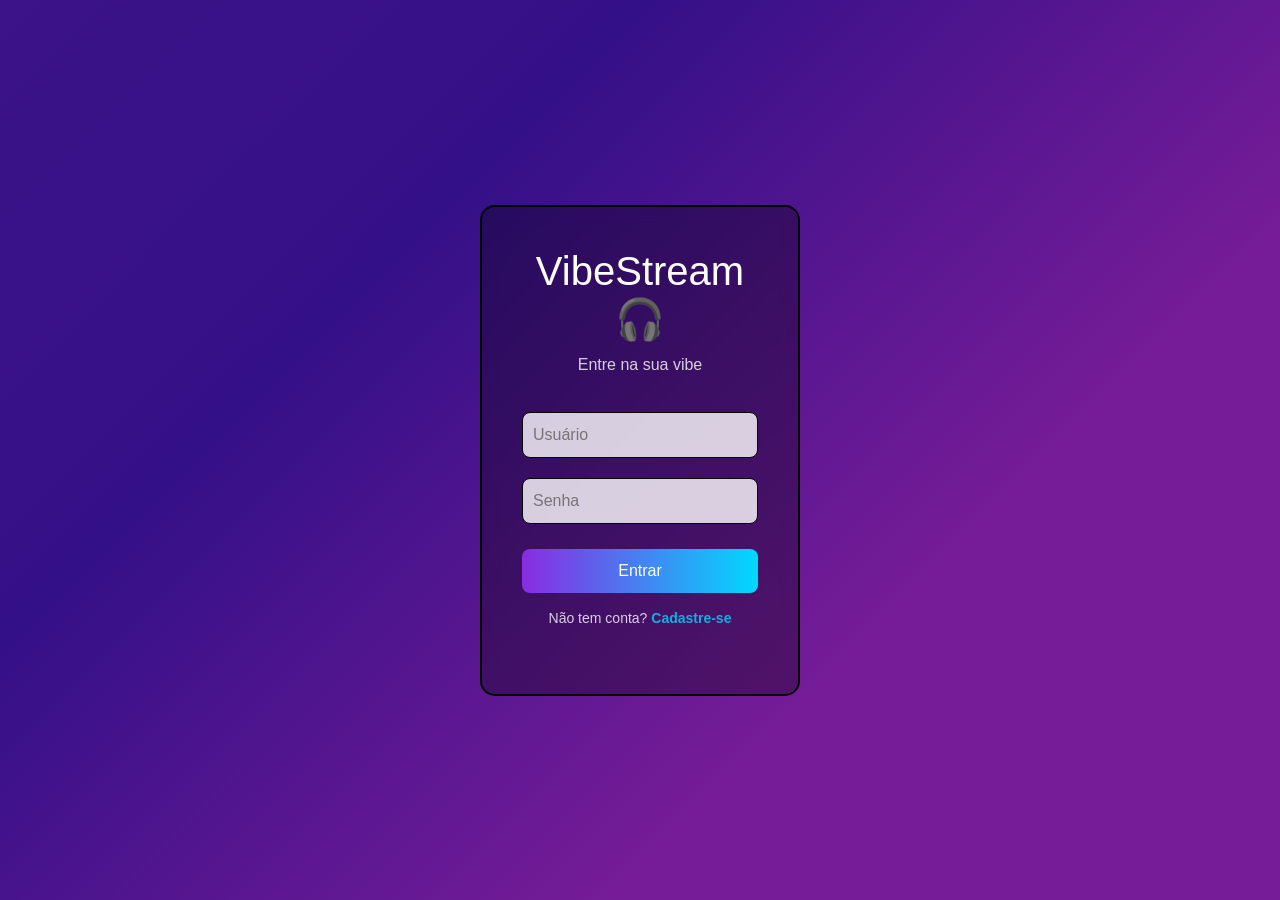
<file: login.html>
<!doctype html>
<html lang="pt-BR">

<head>
    <meta charset="UTF-8" />
    <meta name="viewport" content="width=device-width, initial-scale=1.0">
    <title>Login - VibeStream</title>
    <link rel="icon" href="icons/icon-site.ico" type="image/x-icon">
    <link href="https://cdn.jsdelivr.net/npm/bootstrap@5.3.8/dist/css/bootstrap.min.css" rel="stylesheet"
        integrity="sha384-sRIl4kxILFvY47J16cr9ZwB07vP4J8+LH7qKQnuqkuIAvNWLzeN8tE5YBujZqJLB" crossorigin="anonymous">
    <link rel="stylesheet" href="login.css" />
</head>

<body class="d-flex justify-content-center align-items-center">
    <div class="login-container d-flex justify-content-center w-100">
        <div class="login-box">
            <h1>VibeStream 🎧</h1>
            <p>Entre na sua vibe</p>

            <form>
                <input type="text" placeholder="Usuário" required />
                <input type="password" placeholder="Senha" required />
                <button type="submit">Entrar</button>
            </form>

            <p class="cadastro">
                Não tem conta? <a href="Registro/Registro.html">Cadastre-se</a>
            </p>
        </div>
    </div>

    <script src="https://cdn.jsdelivr.net/npm/bootstrap@5.3.8/dist/js/bootstrap.bundle.min.js"
        integrity="sha384-FKyoEForCGlyvwx9Hj09JcYn3nv7wiPVlz7YYwJrWVcXK/BmnVDxM+D2scQbITxI"
        crossorigin="anonymous"></script>
</body>

</html>
</file>
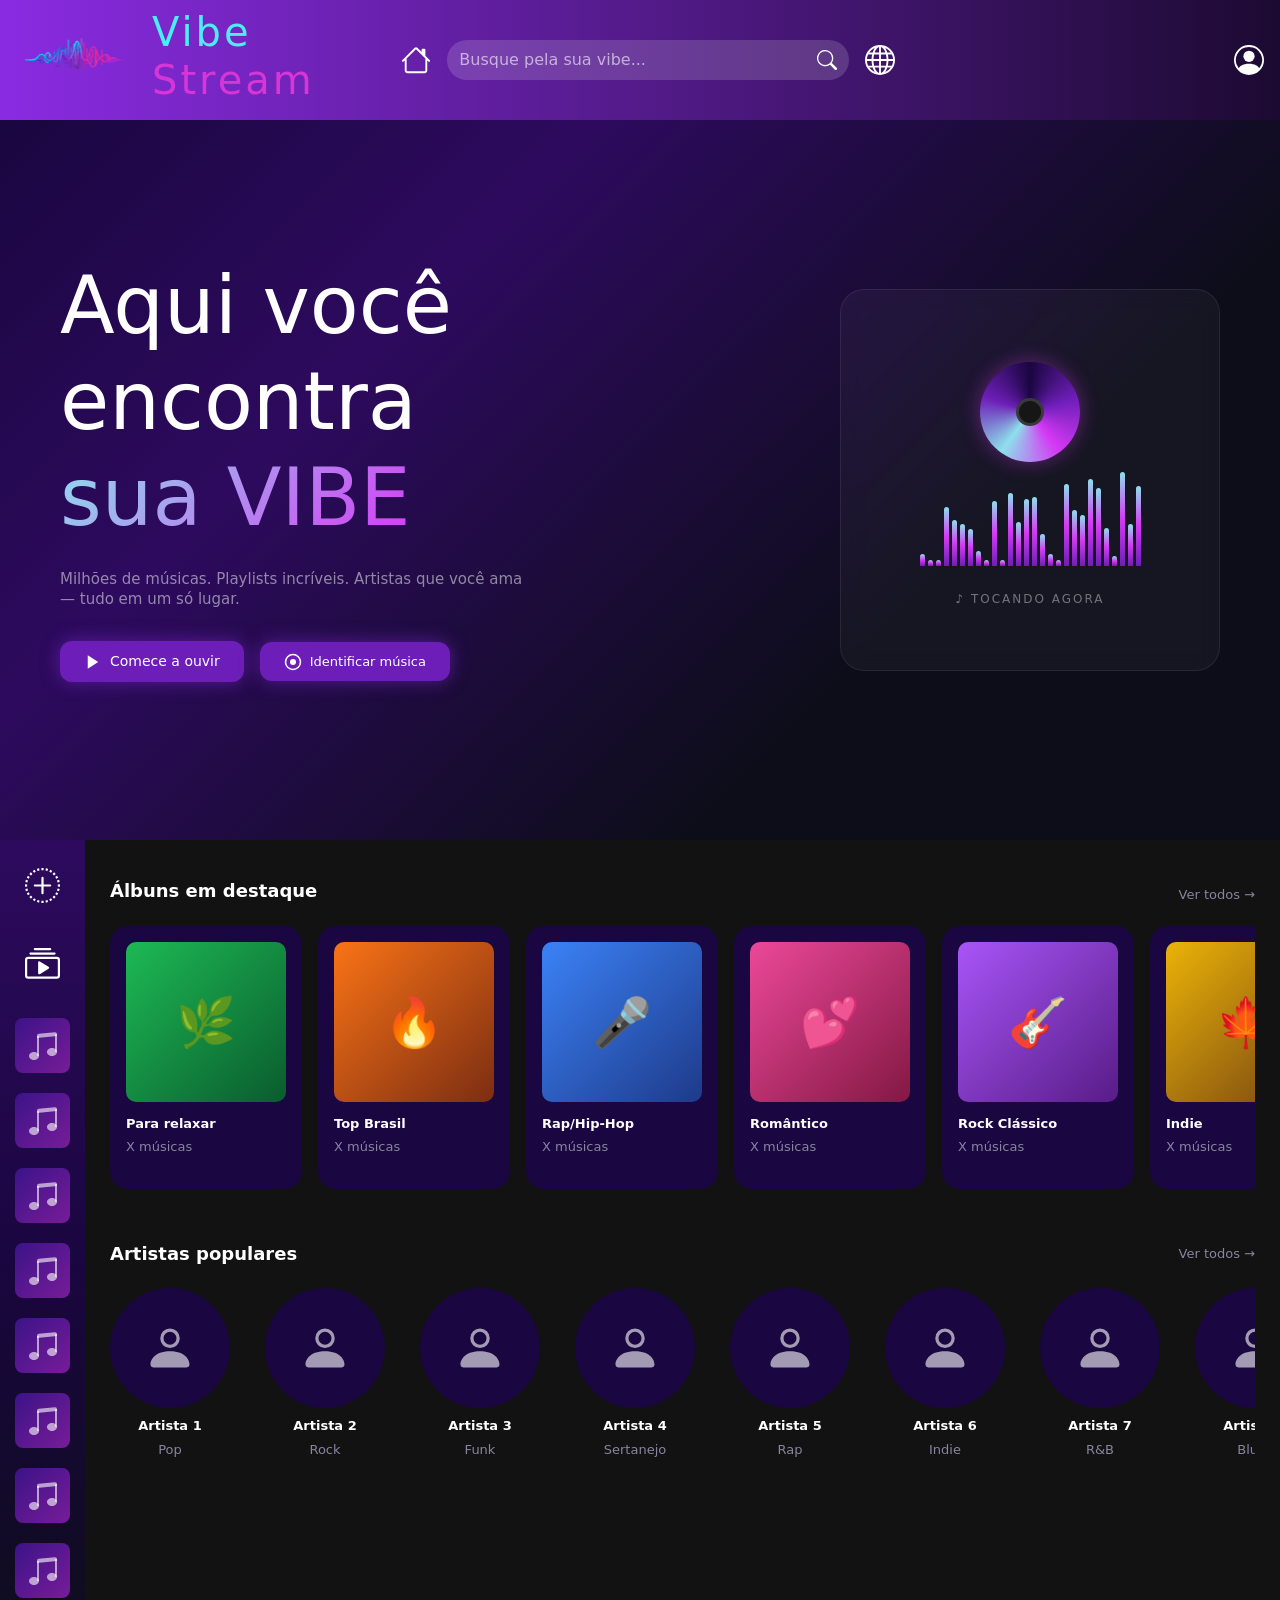
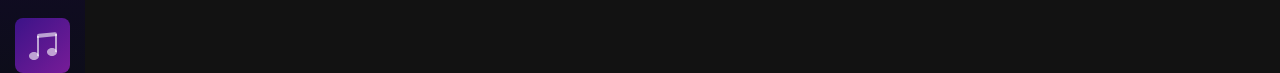
<file: html/home-page.html>
<!DOCTYPE html>
<html lang="pt-BR">

<head>
    <meta charset="UTF-8">
    <meta name="viewport" content="width=device-width, initial-scale=1.0">
    <title>VibeStream</title>
    <meta name="description" content="Uma experiência musical imersiva com estilo, tecnologia e a sua vibe.">
    <link rel="icon" href="../icons/icon-site.ico" type="image/x-icon">
    <link href="https://cdn.jsdelivr.net/npm/bootstrap@5.3.8/dist/css/bootstrap.min.css" rel="stylesheet"
        integrity="sha384-sRIl4kxILFvY47J16cr9ZwB07vP4J8+LH7qKQnuqkuIAvNWLzeN8tE5YBujZqJLB" crossorigin="anonymous">
    <link rel="stylesheet" href="../css/home-page.css">
</head>

<body>
    <header class="w-100 d-flex align-items-center">

        <div class="texto-logo d-flex align-items-center gap-3">
            <img src="../imagens/VibeStream-logofinal.png" alt="Logo do app" width="120" height="95">
            <h1>Vibe<br><span>Stream</span></h1>
        </div>

        <nav class="navegacao-header d-flex align-items-center gap-3 flex-grow-1 justify-content-center d-inline-block">
            <a href="../html/home-page.html" aria-label="Home">
                <svg xmlns="http://www.w3.org/2000/svg" width="30" height="30" fill="currentColor" class="home"
                    viewBox="0 0 16 16">
                    <path
                        d="M8.707 1.5a1 1 0 0 0-1.414 0L.646 8.146a.5.5 0 0 0 .708.708L2 8.207V13.5A1.5 1.5 0 0 0 3.5 15h9a1.5 1.5 0 0 0 1.5-1.5V8.207l.646.647a.5.5 0 0 0 .708-.708L13 5.793V2.5a.5.5 0 0 0-.5-.5h-1a.5.5 0 0 0-.5.5v1.293zM13 7.207V13.5a.5.5 0 0 1-.5.5h-9a.5.5 0 0 1-.5-.5V7.207l5-5z" />
                </svg>
            </a>

            <form class="barra-busca d-flex align-items-center">
                <input type="text" placeholder="Busque pela sua vibe...">
                <button class="botao-busca d-flex align-items-center" type="submit" aria-label="Buscar">
                    <svg xmlns="http://www.w3.org/2000/svg" width="20" height="20" fill="currentColor"
                        class="lupa align-items-center" viewBox="0 0 16 16">
                        <path
                            d="M11.742 10.344a6.5 6.5 0 1 0-1.397 1.398h-.001q.044.06.098.115l3.85 3.85a1 1 0 0 0 1.415-1.414l-3.85-3.85a1 1 0 0 0-.115-.1zM12 6.5a5.5 5.5 0 1 1-11 0 5.5 5.5 0 0 1 11 0" />
                    </svg>
                </button>
            </form>

            <a href="#" aria-label="explorar">
                <svg xmlns="http://www.w3.org/2000/svg" width="30" height="30" fill="currentColor" viewBox="0 0 16 16">
                    <path
                        d="M0 8a8 8 0 1 1 16 0A8 8 0 0 1 0 8m7.5-6.923c-.67.204-1.335.82-1.887 1.855A8 8 0 0 0 5.145 4H7.5zM4.09 4a9.3 9.3 0 0 1 .64-1.539 7 7 0 0 1 .597-.933A7.03 7.03 0 0 0 2.255 4zm-.582 3.5c.03-.877.138-1.718.312-2.5H1.674a7 7 0 0 0-.656 2.5zM4.847 5a12.5 12.5 0 0 0-.338 2.5H7.5V5zM8.5 5v2.5h2.99a12.5 12.5 0 0 0-.337-2.5zM4.51 8.5a12.5 12.5 0 0 0 .337 2.5H7.5V8.5zm3.99 0V11h2.653c.187-.765.306-1.608.338-2.5zM5.145 12q.208.58.468 1.068c.552 1.035 1.218 1.65 1.887 1.855V12zm.182 2.472a7 7 0 0 1-.597-.933A9.3 9.3 0 0 1 4.09 12H2.255a7 7 0 0 0 3.072 2.472M3.82 11a13.7 13.7 0 0 1-.312-2.5h-2.49c.062.89.291 1.733.656 2.5zm6.853 3.472A7 7 0 0 0 13.745 12H11.91a9.3 9.3 0 0 1-.64 1.539 7 7 0 0 1-.597.933M8.5 12v2.923c.67-.204 1.335-.82 1.887-1.855q.26-.487.468-1.068zm3.68-1h2.146c.365-.767.594-1.61.656-2.5h-2.49a13.7 13.7 0 0 1-.312 2.5m2.802-3.5a7 7 0 0 0-.656-2.5H12.18c.174.782.282 1.623.312 2.5zM11.27 2.461c.247.464.462.98.64 1.539h1.835a7 7 0 0 0-3.072-2.472c.218.284.418.598.597.933M10.855 4a8 8 0 0 0-.468-1.068C9.835 1.897 9.17 1.282 8.5 1.077V4z" />
                </svg>
            </a>
        </nav>

        <a href="../html/login.html" class="login" aria-label="Login">
            <svg xmlns="http://www.w3.org/2000/svg" width="30" height="30" fill="currentColor" class="login-circle"
                viewBox="0 0 16 16">
                <path d="M11 6a3 3 0 1 1-6 0 3 3 0 0 1 6 0" />
                <path fill-rule="evenodd"
                    d="M0 8a8 8 0 1 1 16 0A8 8 0 0 1 0 8m8-7a7 7 0 0 0-5.468 11.37C3.242 11.226 4.805 10 8 10s4.757 1.225 5.468 2.37A7 7 0 0 0 8 1" />
            </svg>
        </a>
    </header>

    <main>
        <section class="banner position-relative d-flex">
            <div
                class="fundo-banner position-absolute d-flex align-items-center justify-content-between flex-wrap gap-3">
                <div class="banner-esquerda d-flex flex-column gap-3">
                    <div class="texto-banner">
                        <h2 class="d-inline-block">Aqui você<br>encontra<br><span>sua VIBE</span></h2>
                    </div>
                    <div class="subtexto-banner">
                        <p>Milhões de músicas. Playlists incríveis. Artistas que você ama <br>— tudo em um só lugar.</p>
                    </div>
                    <div class="botao-banner d-flex align-items-center flex-wrap gap-3">
                        <button type="button" id="botao-play" class="d-flex align-items-center gap-2">
                            <svg class="icone-play" width="18" height="18" viewBox="0 0 24 24" fill="white">
                                <polygon points="5,3 19,12 5,21" />
                            </svg>
                            Comece a ouvir
                        </button>
                        <button class="ouvindo-agora d-flex align-items-center gap-2" id="botao-identificar"
                            type="button">
                            <svg class="icone-circulo" width="18" height="18" viewBox="0 0 24 24" fill="white">
                                <circle cx="12" cy="12" r="10" stroke="white" stroke-width="2" fill="none" />
                                <circle cx="12" cy="12" r="4" fill="white" />
                            </svg>
                            Identificar música
                        </button>
                    </div>
                </div>
                <div class="banner-direita"></div>
            </div><!-- /.fundo-banner -->
        </section><!-- /.banner -->

        <div class="d-flex">
            <aside class="barra-lateral start-0 align-items-center d-flex flex-column gap-2 h-100">

                <button class="botao-lateral" aria-label="Adicionar playlist">
                    <svg xmlns="http://www.w3.org/2000/svg" width="35" height="35" fill="currentColor"
                        viewBox="0 0 16 16">
                        <path
                            d="M8 0q-.264 0-.523.017l.064.998a7 7 0 0 1 .918 0l.064-.998A8 8 0 0 0 8 0M6.44.152q-.52.104-1.012.27l.321.948q.43-.147.884-.237L6.44.153zm4.132.271a8 8 0 0 0-1.011-.27l-.194.98q.453.09.884.237zm1.873.925a8 8 0 0 0-.906-.524l-.443.896q.413.205.793.459zM4.46.824q-.471.233-.905.524l.556.83a7 7 0 0 1 .793-.458zM2.725 1.985q-.394.346-.74.74l.752.66q.303-.345.648-.648zm11.29.74a8 8 0 0 0-.74-.74l-.66.752q.346.303.648.648zm1.161 1.735a8 8 0 0 0-.524-.905l-.83.556q.254.38.458.793l.896-.443zM1.348 3.555q-.292.433-.524.906l.896.443q.205-.413.459-.793zM.423 5.428a8 8 0 0 0-.27 1.011l.98.194q.09-.453.237-.884zM15.848 6.44a8 8 0 0 0-.27-1.012l-.948.321q.147.43.237.884zM.017 7.477a8 8 0 0 0 0 1.046l.998-.064a7 7 0 0 1 0-.918zM16 8a8 8 0 0 0-.017-.523l-.998.064a7 7 0 0 1 0 .918l.998.064A8 8 0 0 0 16 8M.152 9.56q.104.52.27 1.012l.948-.321a7 7 0 0 1-.237-.884l-.98.194zm15.425 1.012q.168-.493.27-1.011l-.98-.194q-.09.453-.237.884zM.824 11.54a8 8 0 0 0 .524.905l.83-.556a7 7 0 0 1-.458-.793zm13.828.905q.292-.434.524-.906l-.896-.443q-.205.413-.459.793zm-12.667.83q.346.394.74.74l.66-.752a7 7 0 0 1-.648-.648zm11.29.74q.394-.346.74-.74l-.752-.66q-.302.346-.648.648zm-1.735 1.161q.471-.233.905-.524l-.556-.83a7 7 0 0 1-.793.458zm-7.985-.524q.434.292.906.524l.443-.896a7 7 0 0 1-.793-.459zm1.873.925q.493.168 1.011.27l.194-.98a7 7 0 0 1-.884-.237zm4.132.271a8 8 0 0 0 1.012-.27l-.321-.948a7 7 0 0 1-.884.237l.194.98zm-2.083.135a8 8 0 0 0 1.046 0l-.064-.998a7 7 0 0 1-.918 0zM8.5 4.5a.5.5 0 0 0-1 0v3h-3a.5.5 0 0 0 0 1h3v3a.5.5 0 0 0 1 0v-3h3a.5.5 0 0 0 0-1h-3z" />
                    </svg>
                </button>

                <button class="botao-lateral" aria-label="Explorar">
                    <svg xmlns="http://www.w3.org/2000/svg" width="35" height="35" fill="currentColor"
                        viewBox="0 0 16 16">
                        <path
                            d="M2 3a.5.5 0 0 0 .5.5h11a.5.5 0 0 0 0-1h-11A.5.5 0 0 0 2 3m2-2a.5.5 0 0 0 .5.5h7a.5.5 0 0 0 0-1h-7A.5.5 0 0 0 4 1m2.765 5.576A.5.5 0 0 0 6 7v5a.5.5 0 0 0 .765.424l4-2.5a.5.5 0 0 0 0-.848z" />
                        <path
                            d="M1.5 14.5A1.5 1.5 0 0 1 0 13V6a1.5 1.5 0 0 1 1.5-1.5h13A1.5 1.5 0 0 1 16 6v7a1.5 1.5 0 0 1-1.5 1.5zm13-1a.5.5 0 0 0 .5-.5V6a.5.5 0 0 0-.5-.5h-13A.5.5 0 0 0 1 6v7a.5.5 0 0 0 .5.5z" />
                    </svg>
                </button>

                <ul class="lista-playlists d-flex flex-column">

                    <li>
                        <a href="playlist.html?id=1"
                            class="card-musica-capa d-flex align-items-center justify-content-center">
                            <svg xmlns="http://www.w3.org/2000/svg" width="32" height="32" fill="rgba(255,255,255,0.6)"
                                viewBox="0 0 16 16">
                                <path
                                    d="M6 13c0 1.105-1.12 2-2.5 2S1 14.105 1 13s1.12-2 2.5-2 2.5.896 2.5 2m9-2c0 1.105-1.12 2-2.5 2s-2.5-.895-2.5-2 1.12-2 2.5-2 2.5.895 2.5 2" />
                                <path fill-rule="evenodd" d="M14 11V2h1v9zM6 3v10H5V3z" />
                                <path d="M5 2.905a1 1 0 0 1 .9-.995l8-.8a1 1 0 0 1 1.1.995V3L5 4z" />
                            </svg>
                        </a>
                    </li>

                    <li>
                        <a href="playlist.html?id=2"
                            class="card-musica-capa d-flex align-items-center justify-content-center">
                            <svg xmlns="http://www.w3.org/2000/svg" width="32" height="32" fill="rgba(255,255,255,0.6)"
                                viewBox="0 0 16 16">
                                <path
                                    d="M6 13c0 1.105-1.12 2-2.5 2S1 14.105 1 13s1.12-2 2.5-2 2.5.896 2.5 2m9-2c0 1.105-1.12 2-2.5 2s-2.5-.895-2.5-2 1.12-2 2.5-2 2.5.895 2.5 2" />
                                <path fill-rule="evenodd" d="M14 11V2h1v9zM6 3v10H5V3z" />
                                <path d="M5 2.905a1 1 0 0 1 .9-.995l8-.8a1 1 0 0 1 1.1.995V3L5 4z" />
                            </svg>
                        </a>
                    </li>

                    <li>
                        <a href="playlist.html?id=3"
                            class="card-musica-capa d-flex align-items-center justify-content-center">
                            <svg xmlns="http://www.w3.org/2000/svg" width="32" height="32" fill="rgba(255,255,255,0.6)"
                                viewBox="0 0 16 16">
                                <path
                                    d="M6 13c0 1.105-1.12 2-2.5 2S1 14.105 1 13s1.12-2 2.5-2 2.5.896 2.5 2m9-2c0 1.105-1.12 2-2.5 2s-2.5-.895-2.5-2 1.12-2 2.5-2 2.5.895 2.5 2" />
                                <path fill-rule="evenodd" d="M14 11V2h1v9zM6 3v10H5V3z" />
                                <path d="M5 2.905a1 1 0 0 1 .9-.995l8-.8a1 1 0 0 1 1.1.995V3L5 4z" />
                            </svg>
                        </a>
                    </li>

                    <li>
                        <a href="playlist.html?id=4"
                            class="card-musica-capa d-flex align-items-center justify-content-center">
                            <svg xmlns="http://www.w3.org/2000/svg" width="32" height="32" fill="rgba(255,255,255,0.6)"
                                viewBox="0 0 16 16">
                                <path
                                    d="M6 13c0 1.105-1.12 2-2.5 2S1 14.105 1 13s1.12-2 2.5-2 2.5.896 2.5 2m9-2c0 1.105-1.12 2-2.5 2s-2.5-.895-2.5-2 1.12-2 2.5-2 2.5.895 2.5 2" />
                                <path fill-rule="evenodd" d="M14 11V2h1v9zM6 3v10H5V3z" />
                                <path d="M5 2.905a1 1 0 0 1 .9-.995l8-.8a1 1 0 0 1 1.1.995V3L5 4z" />
                            </svg>
                        </a>
                    </li>

                    <li>
                        <a href="playlist.html?id=5"
                            class="card-musica-capa d-flex align-items-center justify-content-center">
                            <svg xmlns="http://www.w3.org/2000/svg" width="32" height="32" fill="rgba(255,255,255,0.6)"
                                viewBox="0 0 16 16">
                                <path
                                    d="M6 13c0 1.105-1.12 2-2.5 2S1 14.105 1 13s1.12-2 2.5-2 2.5.896 2.5 2m9-2c0 1.105-1.12 2-2.5 2s-2.5-.895-2.5-2 1.12-2 2.5-2 2.5.895 2.5 2" />
                                <path fill-rule="evenodd" d="M14 11V2h1v9zM6 3v10H5V3z" />
                                <path d="M5 2.905a1 1 0 0 1 .9-.995l8-.8a1 1 0 0 1 1.1.995V3L5 4z" />
                            </svg>
                        </a>
                    </li>

                    <li>
                        <a href="playlist.html?id=6"
                            class="card-musica-capa d-flex align-items-center justify-content-center">
                            <svg xmlns="http://www.w3.org/2000/svg" width="32" height="32" fill="rgba(255,255,255,0.6)"
                                viewBox="0 0 16 16">
                                <path
                                    d="M6 13c0 1.105-1.12 2-2.5 2S1 14.105 1 13s1.12-2 2.5-2 2.5.896 2.5 2m9-2c0 1.105-1.12 2-2.5 2s-2.5-.895-2.5-2 1.12-2 2.5-2 2.5.895 2.5 2" />
                                <path fill-rule="evenodd" d="M14 11V2h1v9zM6 3v10H5V3z" />
                                <path d="M5 2.905a1 1 0 0 1 .9-.995l8-.8a1 1 0 0 1 1.1.995V3L5 4z" />
                            </svg>
                        </a>
                    </li>

                    <li>
                        <a href="playlist.html?id=7"
                            class="card-musica-capa d-flex align-items-center justify-content-center">
                            <svg xmlns="http://www.w3.org/2000/svg" width="32" height="32" fill="rgba(255,255,255,0.6)"
                                viewBox="0 0 16 16">
                                <path
                                    d="M6 13c0 1.105-1.12 2-2.5 2S1 14.105 1 13s1.12-2 2.5-2 2.5.896 2.5 2m9-2c0 1.105-1.12 2-2.5 2s-2.5-.895-2.5-2 1.12-2 2.5-2 2.5.895 2.5 2" />
                                <path fill-rule="evenodd" d="M14 11V2h1v9zM6 3v10H5V3z" />
                                <path d="M5 2.905a1 1 0 0 1 .9-.995l8-.8a1 1 0 0 1 1.1.995V3L5 4z" />
                            </svg>
                        </a>
                    </li>

                    <li>
                        <a href="playlist.html?id=8"
                            class="card-musica-capa d-flex align-items-center justify-content-center">
                            <svg xmlns="http://www.w3.org/2000/svg" width="32" height="32" fill="rgba(255,255,255,0.6)"
                                viewBox="0 0 16 16">
                                <path
                                    d="M6 13c0 1.105-1.12 2-2.5 2S1 14.105 1 13s1.12-2 2.5-2 2.5.896 2.5 2m9-2c0 1.105-1.12 2-2.5 2s-2.5-.895-2.5-2 1.12-2 2.5-2 2.5.895 2.5 2" />
                                <path fill-rule="evenodd" d="M14 11V2h1v9zM6 3v10H5V3z" />
                                <path d="M5 2.905a1 1 0 0 1 .9-.995l8-.8a1 1 0 0 1 1.1.995V3L5 4z" />
                            </svg>
                        </a>
                    </li>

                    <li>
                        <a href="playlist.html?id=9"
                            class="card-musica-capa d-flex align-items-center justify-content-center">
                            <svg xmlns="http://www.w3.org/2000/svg" width="32" height="32" fill="rgba(255,255,255,0.6)"
                                viewBox="0 0 16 16">
                                <path
                                    d="M6 13c0 1.105-1.12 2-2.5 2S1 14.105 1 13s1.12-2 2.5-2 2.5.896 2.5 2m9-2c0 1.105-1.12 2-2.5 2s-2.5-.895-2.5-2 1.12-2 2.5-2 2.5.895 2.5 2" />
                                <path fill-rule="evenodd" d="M14 11V2h1v9zM6 3v10H5V3z" />
                                <path d="M5 2.905a1 1 0 0 1 .9-.995l8-.8a1 1 0 0 1 1.1.995V3L5 4z" />
                            </svg>
                        </a>
                    </li>
                </ul>
            </aside>

            <section class="secao-playlist flex-grow-1">
                <div class="header-playlist d-flex justify-content-between align-items-center">
                    <h3 class="secao-titulo">Álbuns em destaque</h3>
                    <a href="#" class="secao-link">Ver todos →</a>
                </div>
                <div class="carrossel d-flex gap-3">
                    <div class="playlist-card">
                        <div class="playlist-capa d-flex align-items-center justify-content-center"
                            style="background:linear-gradient(135deg,#1DB954,#0a5c2e);">🌿</div>
                        <p class="playlist-nome">Para relaxar</p>
                        <p class="playlist-qtd">X músicas</p>
                    </div>
                    <div class="playlist-card">
                        <div class="playlist-capa d-flex align-items-center justify-content-center"
                            style="background:linear-gradient(135deg,#f97316,#7c2d12);">🔥</div>
                        <p class="playlist-nome">Top Brasil</p>
                        <p class="playlist-qtd">X músicas</p>
                    </div>
                    <div class="playlist-card">
                        <div class="playlist-capa d-flex align-items-center justify-content-center"
                            style="background:linear-gradient(135deg,#3b82f6,#1e3a8a);">🎤</div>
                        <p class="playlist-nome">Rap/Hip-Hop</p>
                        <p class="playlist-qtd">X músicas</p>
                    </div>
                    <div class="playlist-card">
                        <div class="playlist-capa d-flex align-items-center justify-content-center"
                            style="background:linear-gradient(135deg,#ec4899,#831843);">💕</div>
                        <p class="playlist-nome">Romântico</p>
                        <p class="playlist-qtd">X músicas</p>
                    </div>
                    <div class="playlist-card">
                        <div class="playlist-capa d-flex align-items-center justify-content-center"
                            style="background:linear-gradient(135deg,#a855f7,#581c87);">🎸</div>
                        <p class="playlist-nome">Rock Clássico</p>
                        <p class="playlist-qtd">X músicas</p>
                    </div>
                    <div class="playlist-card">
                        <div class="playlist-capa d-flex align-items-center justify-content-center"
                            style="background:linear-gradient(135deg,#eab308,#713f12);">🍁</div>
                        <p class="playlist-nome">Indie</p>
                        <p class="playlist-qtd">X músicas</p>
                    </div>
                    <div class="playlist-card">
                        <div class="playlist-capa d-flex align-items-center justify-content-center"
                            style="background:linear-gradient(135deg,#b81212,#af14de);">😈</div>
                        <p class="playlist-nome">Funk</p>
                        <p class="playlist-qtd">X músicas</p>
                    </div>
                    <div class="playlist-card">
                        <div class="playlist-capa d-flex align-items-center justify-content-center"
                            style="background:linear-gradient(135deg,#14b8a6,#134e4a);">☃️</div>
                        <p class="playlist-nome">Infantil</p>
                        <p class="playlist-qtd">X músicas</p>
                    </div>
                    <div class="playlist-card">
                        <div class="playlist-capa d-flex align-items-center justify-content-center"
                            style="background:linear-gradient(135deg,#251e05,#ce7f18);">🤠</div>
                        <p class="playlist-nome">Sertanejo</p>
                        <p class="playlist-qtd">X músicas</p>
                    </div>
                </div>

                <section class="artistas-populares">
                    <div class="artistas-header align-items-center d-flex justify-content-between">
                        <h2>Artistas populares</h2>
                        <a href="#" class="artistas-link">Ver todos →</a>
                    </div>

                    <div class="artistas-geral d-flex" id="artistas-geral">
                        <div class="artista">
                            <div class="icone">
                                <svg xmlns="http://www.w3.org/2000/svg" width="52" height="52"
                                    fill="rgba(255,255,255,0.6)" viewBox="0 0 16 16">
                                    <path
                                        d="M8 8a3 3 0 1 0 0-6 3 3 0 0 0 0 6m2-3a2 2 0 1 1-4 0 2 2 0 0 1 4 0m4 8c0 1-1 1-1 1H3s-1 0-1-1 1-4 6-4 6 3 6 4" />
                                </svg>
                            </div>
                            <p class="nome">Artista 1</p>
                            <p class="genero">Pop</p>
                        </div>

                        <div class="artista">
                            <div class="icone">
                                <svg xmlns="http://www.w3.org/2000/svg" width="52" height="52"
                                    fill="rgba(255,255,255,0.6)" viewBox="0 0 16 16">
                                    <path
                                        d="M8 8a3 3 0 1 0 0-6 3 3 0 0 0 0 6m2-3a2 2 0 1 1-4 0 2 2 0 0 1 4 0m4 8c0 1-1 1-1 1H3s-1 0-1-1 1-4 6-4 6 3 6 4" />
                                </svg>
                            </div>
                            <p class="nome">Artista 2</p>
                            <p class="genero">Rock</p>
                        </div>

                        <div class="artista">
                            <div class="icone">
                                <svg xmlns="http://www.w3.org/2000/svg" width="52" height="52"
                                    fill="rgba(255,255,255,0.6)" viewBox="0 0 16 16">
                                    <path
                                        d="M8 8a3 3 0 1 0 0-6 3 3 0 0 0 0 6m2-3a2 2 0 1 1-4 0 2 2 0 0 1 4 0m4 8c0 1-1 1-1 1H3s-1 0-1-1 1-4 6-4 6 3 6 4" />
                                </svg>
                            </div>
                            <p class="nome">Artista 3</p>
                            <p class="genero">Funk</p>
                        </div>

                        <div class="artista">
                            <div class="icone">
                                <svg xmlns="http://www.w3.org/2000/svg" width="52" height="52"
                                    fill="rgba(255,255,255,0.6)" viewBox="0 0 16 16">
                                    <path
                                        d="M8 8a3 3 0 1 0 0-6 3 3 0 0 0 0 6m2-3a2 2 0 1 1-4 0 2 2 0 0 1 4 0m4 8c0 1-1 1-1 1H3s-1 0-1-1 1-4 6-4 6 3 6 4" />
                                </svg>
                            </div>
                            <p class="nome">Artista 4</p>
                            <p class="genero">Sertanejo</p>
                        </div>

                        <div class="artista">
                            <div class="icone">
                                <svg xmlns="http://www.w3.org/2000/svg" width="52" height="52"
                                    fill="rgba(255,255,255,0.6)" viewBox="0 0 16 16">
                                    <path
                                        d="M8 8a3 3 0 1 0 0-6 3 3 0 0 0 0 6m2-3a2 2 0 1 1-4 0 2 2 0 0 1 4 0m4 8c0 1-1 1-1 1H3s-1 0-1-1 1-4 6-4 6 3 6 4" />
                                </svg>
                            </div>
                            <p class="nome">Artista 5</p>
                            <p class="genero">Rap</p>
                        </div>

                        <div class="artista">
                            <div class="icone">
                                <svg xmlns="http://www.w3.org/2000/svg" width="52" height="52"
                                    fill="rgba(255,255,255,0.6)" viewBox="0 0 16 16">
                                    <path
                                        d="M8 8a3 3 0 1 0 0-6 3 3 0 0 0 0 6m2-3a2 2 0 1 1-4 0 2 2 0 0 1 4 0m4 8c0 1-1 1-1 1H3s-1 0-1-1 1-4 6-4 6 3 6 4" />
                                </svg>
                            </div>
                            <p class="nome">Artista 6</p>
                            <p class="genero">Indie</p>
                        </div>

                        <div class="artista">
                            <div class="icone">
                                <svg xmlns="http://www.w3.org/2000/svg" width="52" height="52"
                                    fill="rgba(255,255,255,0.6)" viewBox="0 0 16 16">
                                    <path
                                        d="M8 8a3 3 0 1 0 0-6 3 3 0 0 0 0 6m2-3a2 2 0 1 1-4 0 2 2 0 0 1 4 0m4 8c0 1-1 1-1 1H3s-1 0-1-1 1-4 6-4 6 3 6 4" />
                                </svg>
                            </div>
                            <p class="nome">Artista 7</p>
                            <p class="genero">R&B</p>
                        </div>

                        <div class="artista">
                            <div class="icone">
                                <svg xmlns="http://www.w3.org/2000/svg" width="52" height="52"
                                    fill="rgba(255,255,255,0.6)" viewBox="0 0 16 16">
                                    <path
                                        d="M8 8a3 3 0 1 0 0-6 3 3 0 0 0 0 6m2-3a2 2 0 1 1-4 0 2 2 0 0 1 4 0m4 8c0 1-1 1-1 1H3s-1 0-1-1 1-4 6-4 6 3 6 4" />
                                </svg>
                            </div>
                            <p class="nome">Artista 8</p>
                            <p class="genero">Blues</p>
                        </div>

                        <div class="artista">
                            <div class="icone">
                                <svg xmlns="http://www.w3.org/2000/svg" width="52" height="52"
                                    fill="rgba(255,255,255,0.6)" viewBox="0 0 16 16">
                                    <path
                                        d="M8 8a3 3 0 1 0 0-6 3 3 0 0 0 0 6m2-3a2 2 0 1 1-4 0 2 2 0 0 1 4 0m4 8c0 1-1 1-1 1H3s-1 0-1-1 1-4 6-4 6 3 6 4" />
                                </svg>
                            </div>
                            <p class="nome">Artista 9</p>
                            <p class="genero">Trap</p>
                        </div>
                    </div>
                </section>
            </section>
        </div>
    </main>

    <script src="https://cdn.jsdelivr.net/npm/bootstrap@5.3.8/dist/js/bootstrap.bundle.min.js"
        integrity="sha384-FKyoEForCGlyvwx9Hj09JcYn3nv7wiPVlz7YYwJrWVcXK/BmnVDxM+D2scQbITxI"
        crossorigin="anonymous"></script>

    <script src="../js/home-page.js"></script>
</body>

</html>
</file>
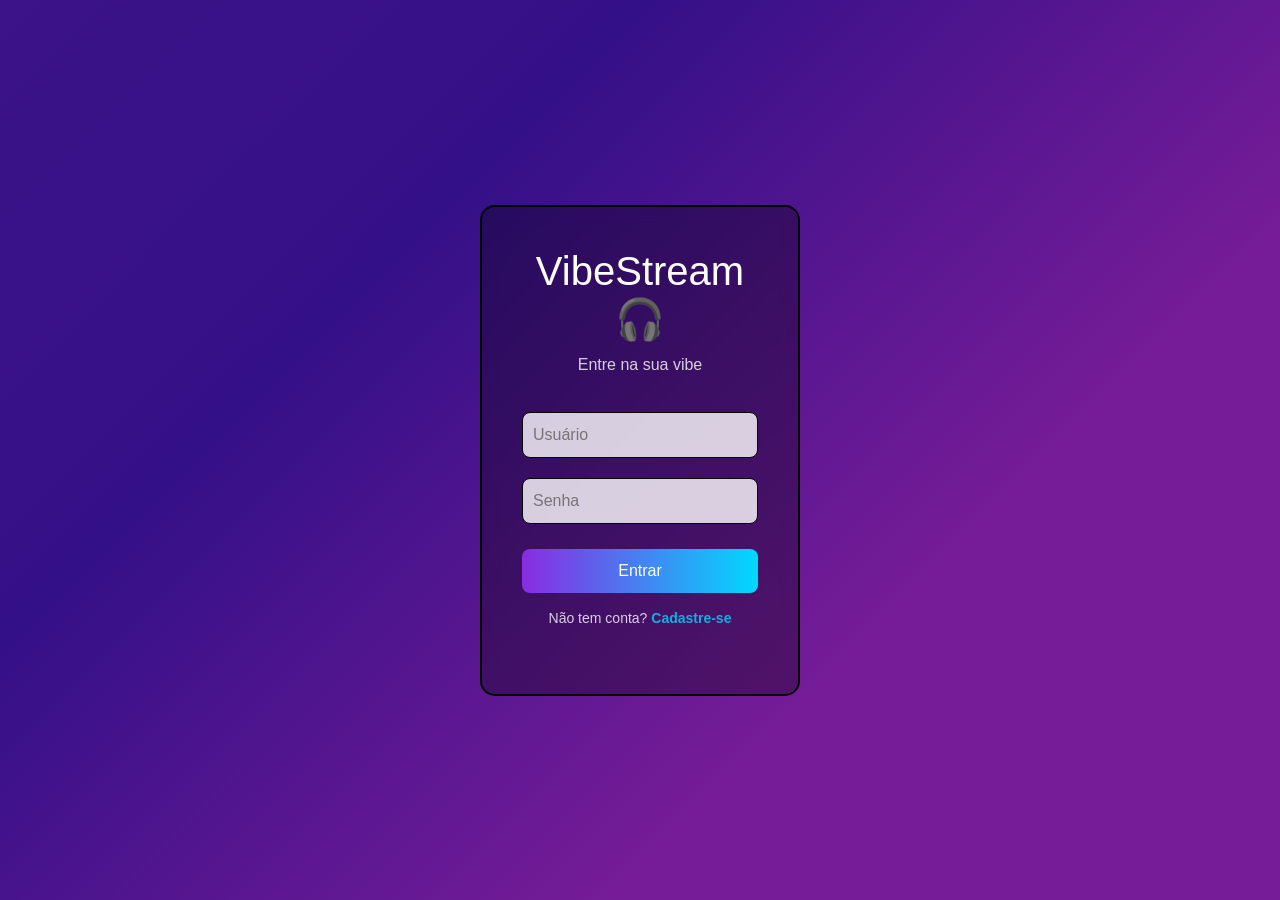
<file: html/login.html>
<!doctype html>
<html lang="pt-BR">

<head>
    <meta charset="UTF-8" />
    <meta name="viewport" content="width=device-width, initial-scale=1.0">
    <title>Login - VibeStream</title>
    <link rel="icon" href="../icons/icon-site.ico" type="image/x-icon">
    <link href="https://cdn.jsdelivr.net/npm/bootstrap@5.3.8/dist/css/bootstrap.min.css" rel="stylesheet"
        integrity="sha384-sRIl4kxILFvY47J16cr9ZwB07vP4J8+LH7qKQnuqkuIAvNWLzeN8tE5YBujZqJLB" crossorigin="anonymous">
    <link rel="stylesheet" href="../css/login.css" />
</head>

<body class="d-flex justify-content-center align-items-center">
    <div class="login-container d-flex justify-content-center w-100">
        <div class="login-box">
            <h1>VibeStream 🎧</h1>
            <p>Entre na sua vibe</p>

            <form>
                <input type="text" placeholder="Usuário" required />
                <input type="password" placeholder="Senha" required />
                <button type="submit">Entrar</button>
            </form>

            <p class="cadastro">
                Não tem conta? <a href="../html/registro.html">Cadastre-se</a>
            </p>
        </div>
    </div>

    <script src="https://cdn.jsdelivr.net/npm/bootstrap@5.3.8/dist/js/bootstrap.bundle.min.js"
        integrity="sha384-FKyoEForCGlyvwx9Hj09JcYn3nv7wiPVlz7YYwJrWVcXK/BmnVDxM+D2scQbITxI"
        crossorigin="anonymous"></script>
</body>

</html>
</file>
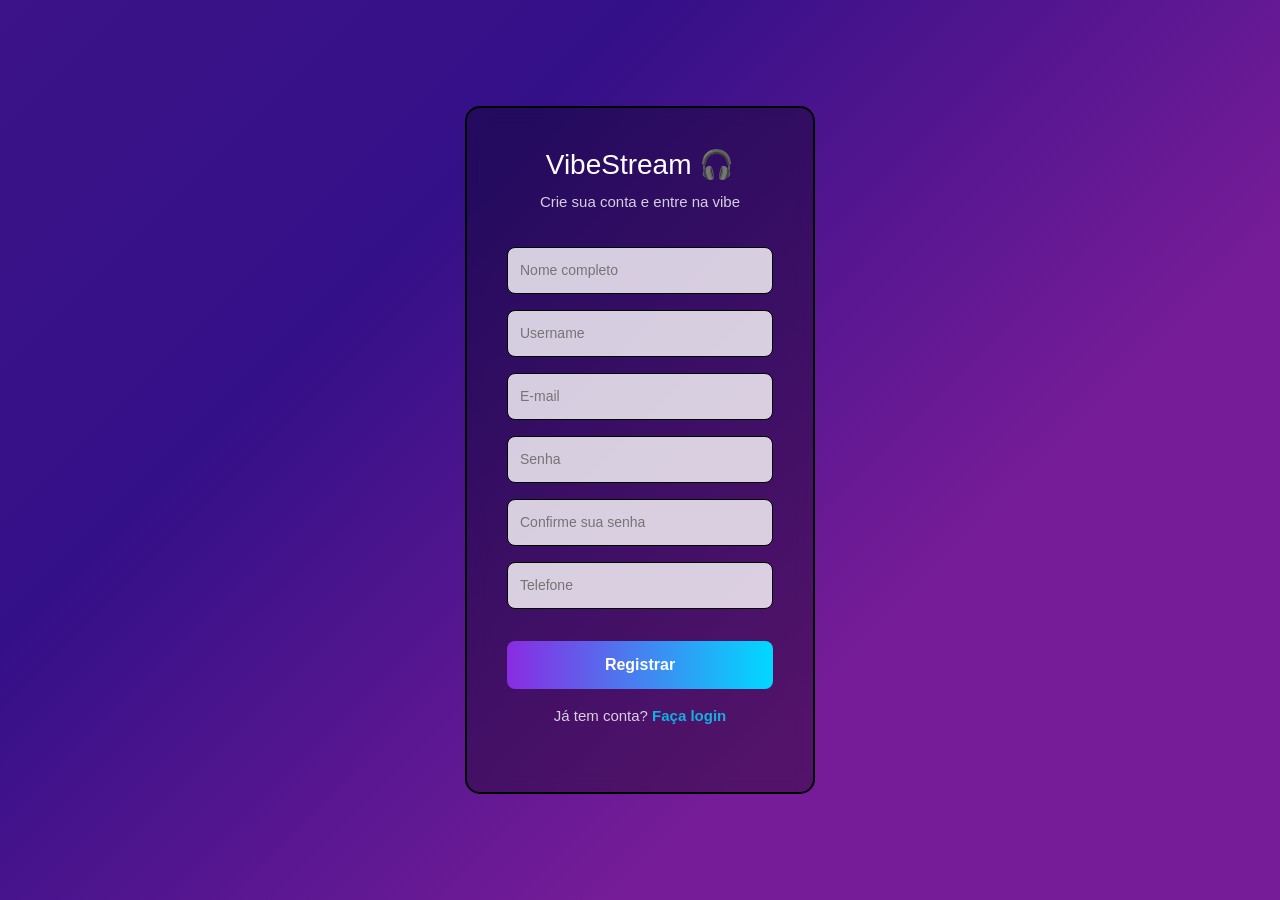
<file: html/registro.html>
<!doctype html>
<html lang="pt-BR">

<head>
    <meta charset="UTF-8" />
    <meta name="viewport" content="width=device-width, initial-scale=1.0" />
    <title>Registro - VibeStream</title>
    <link rel="icon" href="../icons/icon-site.ico" type="image/x-icon">
    <link href="https://cdn.jsdelivr.net/npm/bootstrap@5.3.8/dist/css/bootstrap.min.css" rel="stylesheet"
        integrity="sha384-sRIl4kxILFvY47J16cr9ZwB07vP4J8+LH7qKQnuqkuIAvNWLzeN8tE5YBujZqJLB" crossorigin="anonymous">
    <link rel="stylesheet" href="../css/registro.css" />
</head>

<body class="d-flex justify-content-center align-items-center">

    <div class="registro-container w-100 d-flex justify-content-center py-4">
        <div class="registro-box text-center">
            <h1>VibeStream 🎧</h1>
            <p>Crie sua conta e entre na vibe</p>

            <form>
                <input type="text" placeholder="Nome completo" required />
                <input type="text" placeholder="Username" required />
                <input type="email" placeholder="E-mail" required />
                <input type="password" placeholder="Senha" required />
                <input type="password" placeholder="Confirme sua senha" required />
                <input type="tel" placeholder="Telefone" required />

                <div class="grupo-botao d-flex gap-2 mt-4">
                    <button type="submit" class="btn-registrar">Registrar</button>
                </div>
            </form>

            <p class="login-link mt-3">
                Já tem conta? <a href="../html/login.html">Faça login</a>
            </p>
        </div>
    </div>

    <script src="https://cdn.jsdelivr.net/npm/bootstrap@5.3.8/dist/js/bootstrap.bundle.min.js"
        integrity="sha384-FKyoEForCGlyvwx9Hj09JcYn3nv7wiPVlz7YYwJrWVcXK/BmnVDxM+D2scQbITxI"
        crossorigin="anonymous"></script>
</body>

</html>
</file>
<file: login.css>
* {
    margin: 0;
    padding: 0;
    box-sizing: border-box;
}

body {
    font-family: Arial, sans-serif;
    height: 100vh;
    background: linear-gradient(135deg, #3c1388 0%, #341088 30%, #771c98 70%);
}

.login-box {
    background: rgba(0, 0, 0, 0.3);
    padding: 40px;
    border-radius: 15px;
    text-align: center;
    color: white;
    width: 320px;
    max-width: 90%;
    backdrop-filter: blur(10px);
    border: 2px solid #000000;
    transition: all 0.3s ease;
    margin: 0 auto;
}

.login-box input:focus {
    background: rgba(255, 255, 255, 0.95);
    border-color: #8A2BE2;
    box-shadow: 0 0 8px rgba(138, 43, 226, 0.5);
}

.login-box h1 {
    margin-bottom: 10px;
}

.login-box p {
    margin-bottom: 25px;
    opacity: 0.8;
}

.login-box input {
    width: 100%;
    padding: 10px;
    margin: 10px 0;
    border-radius: 8px;
    border: 1px solid black;
    outline: none;
    background: rgba(255, 255, 255, 0.8);
    transition: all 0.3s ease;
}

.login-box button {
    width: 100%;
    padding: 10px;
    margin-top: 15px;
    border: none;
    border-radius: 8px;
    background: linear-gradient(to right, #8A2BE2, #00d9ff);
    color: white;
    font-size: 16px;
    cursor: pointer;
    transition: all 0.3s ease;
}

.login-box button:hover {
    transform: scale(1.05);
    opacity: 0.9;
}

.cadastro {
    margin-top: 15px;
    font-size: 14px;
    color: white;
}

.cadastro a {
    color: #00d9ff;
    text-decoration: none;
    font-weight: bold;
}

.cadastro a:hover {
    text-decoration: underline;
}

@media (max-width: 768px) {
    .login-box {
        width: 90%;
        padding: 30px 20px;
    }

    .login-box h1 {
        font-size: 24px;
    }

    .login-box button {
        width: 100%;
    }
}
</file>
<file: css/home-page.css>
/* =========================================
   RESET
========================================= */
* {
    padding: 0;
    border: 0;
    margin: 0;
    box-sizing: border-box;
}

/* =========================================
   BASE
========================================= */
body {
    background-color: rgb(23, 22, 22);
    overflow-x: hidden;
}

/* =========================================
   HEADER
========================================= */
header {
    background: linear-gradient(to left, #1C0A32, #8A2BE2);
    z-index: 1000;
    padding: 8px 16px;
}

.texto-logo h1 {
    letter-spacing: 3px;
    color: rgb(75, 238, 247);
}

.texto-logo span {
    color: rgb(214, 54, 214);
}

.navegacao-header {
    padding-right: 28vh;
}

.navegacao-header a {
    color: white;
    transition: transform 0.2s ease;
}

.navegacao-header a:hover {
    transform: scale(1.2);
}

.login {
    margin-left: auto;
    color: white;
    transition: transform 0.2s ease;
}

.login:hover {
    transform: scale(1.2);
}

/* =========================================
   BARRA DE BUSCA
========================================= */
.barra-busca {
    background-color: rgba(255, 255, 255, 0.15);
    border-radius: 20px;
    padding: 8px 12px;
    gap: 8px;
}

.barra-busca input {
    background: transparent;
    border: none;
    outline: none;
    color: white;
    width: 350px;
    transition: width 0.4s ease;
}

.barra-busca input::placeholder {
    color: rgba(255, 255, 255, 0.6);
}

.barra-busca input:focus {
    width: 440px;
}

.barra-busca button {
    background: transparent;
    border: none;
    color: white;
    cursor: pointer;
    padding: 0;
}

/* =========================================
   BANNER
========================================= */
.banner {
    min-height: 80vh;
}

.fundo-banner {
    inset: 0;
    background: linear-gradient(135deg, #1a0640 0%, #2d0a5e 30%, #0d0d1a 70%);
    padding: 20px 60px;
}

.banner-esquerda {
    flex: 1;
    min-width: 280px;
}

.banner-direita {
    flex-shrink: 0;
}

.texto-banner h2 {
    font-size: 80px;
    color: white;
    margin-top: -20px;
}

.texto-banner span {
    background: linear-gradient(135deg, #8edfeb, #d639f5);
    -webkit-background-clip: text;
    -webkit-text-fill-color: transparent;
}

.subtexto-banner {
    color: rgba(255, 255, 255, 0.509);
    line-height: 1.3;
    font-size: 15px;
    max-width: 480px;
}

#botao-play,
.ouvindo-agora {
    background-color: #6d1eb8;
    color: white;
    padding: 10px 24px;
    border-radius: 12px;
    cursor: pointer;
    transition: all 0.3s ease;
    box-shadow: 0px 0px 18px rgba(138, 43, 226, 0.5);
    border: none;
}

#botao-play {
    font-size: 14px;
}

.ouvindo-agora {
    font-size: 13px;
}

#botao-play:hover,
#botao-identificar:hover {
    transform: scale(1.01);
    box-shadow: 8px 8px 25px rgba(138, 43, 226, 0.6);
}

/* =========================================
   BARRA LATERAL
========================================= */
.barra-lateral {
    background: linear-gradient(to bottom, #2d0a5e 0%, #1a0640 50%, #0d0d1a 100%);
    min-width: 85px;
    color: white;
    flex-shrink: 0;
}

.botao-lateral {
    background: transparent;
    border: none;
    color: white;
    cursor: pointer;
    padding: 8px;
    border-radius: 10px;
    margin-top: 20px;
    transition: background 0.2s, transform 0.2s;
}

.botao-lateral:hover {
    background: rgba(255, 255, 255, 0.08);
    transform: scale(1.1);
}

.lista-playlists {
    list-style: none;
    padding: 0;
    margin: 0;
}

.card-musica {
    padding: 8px 10px;
    border-radius: 10px;
    cursor: pointer;
    width: 100%;
}

.card-musica-capa {
    width: 55px;
    height: 55px;
    border-radius: 8px;
    background: linear-gradient(135deg, #3c1388, #771c98);
    flex-shrink: 0;
    margin-top: 20px;
}

/* =========================================
   SEÇÃO DE PLAYLISTS
========================================= */
.secao-playlist {
    padding: 40px 0 20px;
    background-color: #121212;
    min-width: 0;
    overflow: visible;
}

.header-playlist {
    padding: 0 25px;
    margin-bottom: 16px;
}

.secao-titulo {
    color: white;
    font-size: 18px;
    font-weight: 900;
}

.secao-link {
    color: #8885A0;
    font-size: 13px;
    text-decoration: none;
    font-weight: normal;
    width: auto;
    transition: color 0.2s;
}

.secao-link:hover {
    color: white;
}

/* =========================================
   CARROSSEL DE PLAYLISTS
========================================= */
.carrossel {
    overflow-x: auto;
    margin: 0 25px;
    padding-bottom: 14px;
    scrollbar-width: thin;
    scrollbar-color: #7B2FBE #1a0640;
}

.carrossel::-webkit-scrollbar {
    height: 4px;
}

.carrossel::-webkit-scrollbar-track {
    background: #1a0640;
}

.carrossel::-webkit-scrollbar-thumb {
    background: #7B2FBE;
    border-radius: 4px;
}

.playlist-card {
    background: #1a0640;
    border-radius: 18px;
    padding: 16px;
    min-width: 160px;
    flex-shrink: 0;
    cursor: pointer;
    transition: transform 0.2s;
}

.playlist-card:hover {
    transform: translateY(-4px);
}

.playlist-capa {
    width: 160px;
    height: 160px;
    border-radius: 10px;
    font-size: 48px;
    margin-bottom: 12px;
}

.playlist-nome {
    color: white;
    font-size: 13px;
    font-weight: 600;
    margin-bottom: 4px;
}

.playlist-qtd {
    color: #8885A0;
    font-size: 13px;
}

/* =========================================
   ARTISTAS POPULARES
========================================= */
.artistas-populares {
    background-color: #121212;
    color: white;
    padding: 40px 0 20px;
    overflow: visible;
}

.artistas-header {
    padding: 0 25px;
    margin-bottom: 16px;
}

.artistas-populares h2 {
    color: white;
    font-size: 18px;
    font-weight: 900;
    margin-bottom: 0;
}

.artistas-link {
    color: #8885A0;
    font-size: 13px;
    text-decoration: none;
    font-weight: normal;
    transition: color 0.2s;
}

.artistas-link:hover {
    color: white;
}

/* =========================================
   CARROSSEL DE ARTISTAS
========================================= */
.artistas-geral {
    gap: 35px;
    overflow-x: auto;
    margin: 0 25px;
    padding-bottom: 14px;
    padding-top: 8px;
    scrollbar-width: thin;
    scrollbar-color: #7B2FBE #1a0640;
}

.artistas-geral::-webkit-scrollbar {
    height: 4px;
}

.artistas-geral::-webkit-scrollbar-track {
    background: #1a0640;
}

.artistas-geral::-webkit-scrollbar-thumb {
    background: #7B2FBE;
    border-radius: 4px;
}

.artista {
    text-align: center;
    flex-shrink: 0;
    cursor: pointer;
    transition: transform 0.2s;
    position: relative;
    z-index: 1;
}

.artista:hover {
    transform: translateY(-4px);
    z-index: 10;
}

.icone {
    width: 120px;
    height: 120px;
    background: #1a0640;
    border-radius: 50%;
    margin: 0 auto 0.5rem;
    display: flex;
    align-items: center;
    justify-content: center;
}

.nome {
    font-weight: 600;
    font-size: 13px;
    margin-bottom: 4px;
    color: white;
}

.genero {
    font-size: 13px;
    color: #8885A0;
    margin: 0;
}
































/* =========================================
   VISUALIZADOR — CONTAINER GERAL
========================================= */
.visualizador-container {
    display: flex;
    flex-direction: column;
    align-items: center;
    gap: 24px;
    padding: 62px;
    background: rgba(255, 255, 255, 0.04);
    border: 1px solid rgba(255, 255, 255, 0.08);
    border-radius: 24px;
    backdrop-filter: blur(10px);
    width: 380px;
}

/* =========================================
   DISCO GIRATÓRIO
========================================= */
.disco-wrapper {
    position: relative;
    display: flex;
    align-items: center;
    justify-content: center;
    width: 120px;
    height: 120px;
}

.disco {
    width: 100px;
    height: 100px;
    border-radius: 50%;
    background: conic-gradient(#1a0640, #6d1eb8, #d639f5, #8edfeb, #6d1eb8, #1a0640);
    animation: girar 4s linear infinite;
    display: flex;
    align-items: center;
    justify-content: center;
    z-index: 2;
    position: relative;
    box-shadow: 0 0 20px rgba(214, 57, 245, 0.4);
}

.disco-centro {
    width: 28px;
    height: 28px;
    border-radius: 50%;
    background: rgb(23, 22, 22);
    border: 3px solid rgba(255, 255, 255, 0.15);
}

@keyframes girar {
    from {
        transform: rotate(0deg);
    }

    to {
        transform: rotate(360deg);
    }
}

/* =========================================
   ONDAS PULSANTES AO REDOR DO DISCO
========================================= */
.onda-disco {
    position: absolute;
    border-radius: 50%;
    border: 1.5px solid rgba(214, 57, 245, 0.4);
    animation: pulsar 2s ease-out infinite;
    top: 50%;
    left: 50%;
    transform: translate(-50%, -50%);
}

@keyframes pulsar {
    0% {
        width: 100px;
        height: 100px;
        opacity: 0.7;
    }

    100% {
        width: 160px;
        height: 160px;
        opacity: 0;
    }
}

/* =========================================
   BARRAS DO VISUALIZADOR
========================================= */
.barras-container {
    display: flex;
    align-items: flex-end;
    gap: 3px;
    height: 70px;
}

.barra-viz {
    width: 5px;
    border-radius: 3px 3px 0 0;
    background: linear-gradient(to top, #6d1eb8, #d639f5, #8edfeb);
    transition: height 0.05s ease;
    min-height: 6px;
}

/* =========================================
   LABEL DO VISUALIZADOR
========================================= */
.vizualizador-label {
    color: rgba(255, 255, 255, 0.4);
    font-size: 12px;
    letter-spacing: 2px;
    text-transform: uppercase;
    margin: 0;
}

/* =========================================
   RESPONSIVIDADE — TABLETS (max 768px)
========================================= */
@media (max-width: 768px) {

    header .navegacao-header {
        display: none;
    }

    .texto-logo img {
        width: 80px;
        height: 65px;
    }

    .navegacao-header {
        order: 3;
        width: 100%;
        justify-content: center;
        padding: 0;
    }

    .barra-busca input {
        width: 160px;
    }

    .barra-busca input:focus {
        width: 200px;
    }

    .login {
        margin-left: 0;
    }

    .fundo-banner {
        padding: 30px 24px;
        justify-content: center;
    }

    .texto-banner h2 {
        font-size: 48px;
        margin-top: 0;
    }

    .banner-direita {
        display: none;
    }

    .barra-lateral {
        min-width: 65px;
    }

    .botao-lateral svg {
        width: 26px;
        height: 26px;
    }

    .card-musica-capa {
        width: 44px;
        height: 44px;
    }

    .playlist-card {
        min-width: 130px;
    }

    .playlist-capa {
        width: 130px;
        height: 130px;
        font-size: 36px;
    }
}

/* =========================================
   RESPONSIVIDADE — CELULARES (max 480px)
========================================= */
@media (max-width: 480px) {

    .texto-logo h2 {
        font-size: 16px;
    }

    .barra-busca {
        display: none !important;
    }

    .banner {
        min-height: 60vh;
    }

    .fundo-banner {
        padding: 24px 16px;
    }

    .texto-banner h2 {
        font-size: 36px;
    }

    .subtexto-banner br {
        display: none;
    }

    .subtexto-banner p {
        font-size: 13px;
    }

    #botao-play,
    .ouvindo-agora {
        padding: 8px 16px;
        font-size: 12px;
    }

    .barra-lateral {
        min-width: 55px;
    }

    .botao-lateral {
        margin-top: 12px;
        padding: 6px;
    }

    .botao-lateral svg {
        width: 22px;
        height: 22px;
    }

    .card-musica-capa {
        width: 38px;
        height: 38px;
        margin-top: 12px;
    }

    .card-musica-capa svg {
        width: 22px;
        height: 22px;
    }

    .secao-titulo {
        font-size: 15px;
    }

    .carrossel {
        margin: 0 12px;
    }

    .playlist-card {
        min-width: 110px;
        padding: 10px;
    }

    .playlist-capa {
        width: 110px;
        height: 110px;
        font-size: 28px;
    }

    .playlist-nome {
        font-size: 11px;
    }

    .playlist-qtd {
        font-size: 11px;
    }
}
</file>
<file: css/login.css>
* {
    margin: 0;
    padding: 0;
    box-sizing: border-box;
}

body {
    font-family: Arial, sans-serif;
    height: 100vh;
    background: linear-gradient(135deg, #3c1388 0%, #341088 30%, #771c98 70%);
}

.login-box {
    background: rgba(0, 0, 0, 0.3);
    padding: 40px;
    border-radius: 15px;
    text-align: center;
    color: white;
    width: 320px;
    max-width: 90%;
    backdrop-filter: blur(10px);
    border: 2px solid #000000;
    transition: all 0.3s ease;
    margin: 0 auto;
}

.login-box input:focus {
    background: rgba(255, 255, 255, 0.95);
    border-color: #8A2BE2;
    box-shadow: 0 0 8px rgba(138, 43, 226, 0.5);
}

.login-box h1 {
    margin-bottom: 10px;
}

.login-box p {
    margin-bottom: 25px;
    opacity: 0.8;
}

.login-box input {
    width: 100%;
    padding: 10px;
    margin: 10px 0;
    border-radius: 8px;
    border: 1px solid black;
    outline: none;
    background: rgba(255, 255, 255, 0.8);
    transition: all 0.3s ease;
}

.login-box button {
    width: 100%;
    padding: 10px;
    margin-top: 15px;
    border: none;
    border-radius: 8px;
    background: linear-gradient(to right, #8A2BE2, #00d9ff);
    color: white;
    font-size: 16px;
    cursor: pointer;
    transition: all 0.3s ease;
}

.login-box button:hover {
    transform: scale(1.05);
    opacity: 0.9;
}

.cadastro {
    margin-top: 15px;
    font-size: 14px;
    color: white;
}

.cadastro a {
    color: #00d9ff;
    text-decoration: none;
    font-weight: bold;
}

.cadastro a:hover {
    text-decoration: underline;
}

@media (max-width: 768px) {
    .login-box {
        width: 90%;
        padding: 30px 20px;
    }

    .login-box h1 {
        font-size: 24px;
    }

    .login-box button {
        width: 100%;
    }
}
</file>
<file: css/registro.css>
* {
    margin: 0;
    padding: 0;
    box-sizing: border-box;
}

body {
    font-family: Arial, sans-serif;
    min-height: 100vh;
    background: linear-gradient(135deg, #3c1388 0%, #341088 30%, #771c98 70%);
}

.registro-box {
    background: rgba(0, 0, 0, 0.3);
    padding: 40px;
    border-radius: 15px;
    color: white;
    width: 350px;
    max-width: 90%;
    backdrop-filter: blur(10px);
    border: 2px solid #000000;
}

.registro-box h1 {
    margin-bottom: 10px;
    font-size: 28px;
}

.registro-box p {
    margin-bottom: 25px;
    opacity: 0.8;
    font-size: 15px;
}

.registro-box input {
    width: 100%;
    padding: 12px;
    margin: 8px 0;
    border-radius: 8px;
    border: 1px solid black;
    outline: none;
    background: rgba(255, 255, 255, 0.8);
    font-size: 14px;
    transition: all 0.3s ease;
}

.registro-box input:focus {
    background: rgba(255, 255, 255, 0.95);
    border-color: #8A2BE2;
    box-shadow: 0 0 8px rgba(138, 43, 226, 0.5);
}

.registro-box button {
    flex: 1;
    padding: 12px;
    border: none;
    border-radius: 8px;
    color: white;
    font-size: 16px;
    font-weight: bold;
    cursor: pointer;
    transition: all 0.3s ease;
}

.btn-registrar {
    width: 100%;
    background: linear-gradient(to right, #8A2BE2, #00d9ff);
}

.btn-registrar:hover {
    transform: scale(1.05);
    opacity: 0.9;
    box-shadow: 0 5px 15px rgba(138, 43, 226, 0.4);
}

.login-link {
    font-size: 14px;
    color: white;
}

.login-link a {
    color: #02d9ff;
    text-decoration: none;
    font-weight: bold;
}

.login-link a:hover {
    text-decoration: underline;
}

@media (max-width: 768px) {
    .registro-box {
        width: 90%;
        padding: 30px 20px;
    }

    .registro-box h1 {
        font-size: 24px;
    }

    .grupo-botao {
        flex-direction: column;
    }

    .registro-box button {
        width: 100%;
    }
}
</file>
